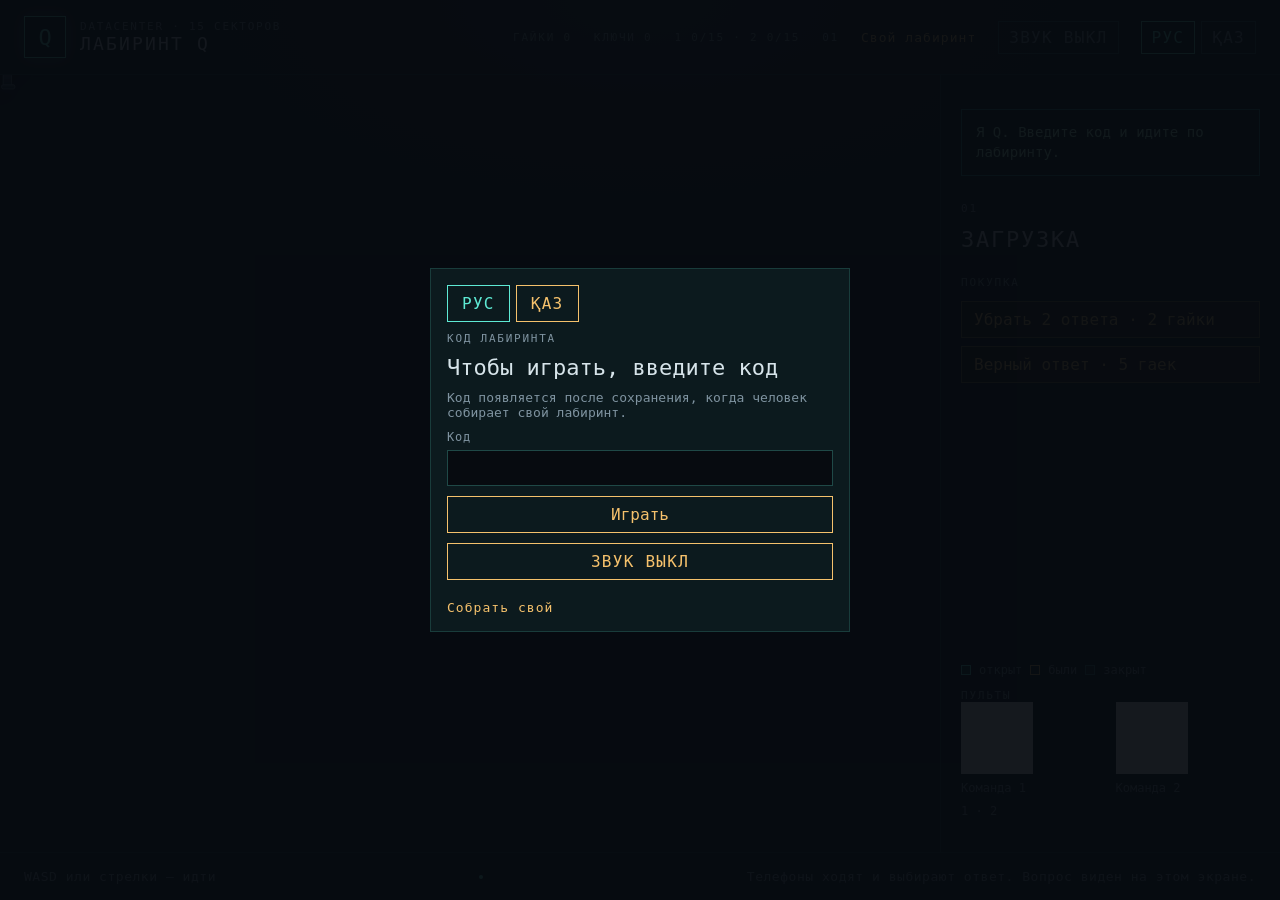
<file: index.html>
<!DOCTYPE html>
<html lang="ru">
  <head>
    <meta charset="UTF-8" />
    <meta name="viewport" content="width=device-width, initial-scale=1" />
    <title>Q — лабиринт</title>
    <link rel="stylesheet" href="style.css?v=27" />
  </head>
  <body data-title-key="titleGame">
    <form class="gate" id="gate">
      <section class="editor-card">
        <div class="lang-switch" role="group">
          <button type="button" data-lang="ru">РУС</button>
          <button type="button" data-lang="kk">ҚАЗ</button>
        </div>
        <p class="room-kicker" data-i18n="gateKicker">КОД ЛАБИРИНТА</p>
        <h2 data-i18n="gateTitle">Чтобы играть, введите код</h2>
        <p class="note" data-i18n="gateLead">Код появляется после сохранения, когда человек собирает свой лабиринт.</p>
        <label>
          <span data-i18n="codeLabel">Код</span>
          <input id="game-code" autocomplete="off" maxlength="6" required />
        </label>
        <button type="submit" data-i18n="play">Играть</button>
        <button type="button" class="sound-btn" data-sound data-i18n="sound" aria-pressed="false">ЗВУК ВЫКЛ</button>
        <p class="note" id="gate-note"></p>
        <a class="enter-link" href="edit.html" data-i18n="buildOwn">Собрать свой</a>
      </section>
    </form>
    <button type="button" class="sound-gate" id="sound-gate" hidden>
      <span class="room-kicker" data-i18n="soundKicker">ЗВУК ВЫКЛЮЧЕН</span>
      <span data-i18n="soundBanner">Нажмите, чтобы включить звук</span>
    </button>
    <header class="topbar">
      <div class="brand">
        <span class="brand-mark">Q</span>
        <div>
          <p class="brand-kicker">DATACENTER · 15 СЕКТОРОВ</p>
          <h1>Лабиринт Q</h1>
        </div>
      </div>
      <div class="meters">
        <p class="status" id="purse">ГАЙКИ 0</p>
        <p class="status" id="key-label">КЛЮЧИ 0</p>
        <p class="status" id="progress">1 0/15 · 2 0/15</p>
        <p class="status" id="status">01</p>
        <a class="enter-link" href="edit.html" data-i18n="ownMaze">Свой лабиринт</a>
        <button type="button" class="sound-btn" data-sound data-i18n="sound" aria-pressed="false">ЗВУК ВЫКЛ</button>
        <div class="lang-switch" role="group">
          <button type="button" data-lang="ru">РУС</button>
          <button type="button" data-lang="kk">ҚАЗ</button>
        </div>
      </div>
    </header>

    <main class="layout">
      <section class="maze-wrap" id="maze-wrap">
        <p class="crash" id="crash" hidden>СБОЙ · Q СЛОМАН</p>
        <p class="dance" id="dance" hidden>Q ТАНЦУЕТ</p>
        <div class="maze-scale" id="maze-scale">
          <div class="maze" id="maze">
            <div class="robot" id="robot" aria-label="Робот Q">
              <div class="sprite" id="sprite">
                <div class="body">
                  <svg viewBox="0 0 180 260" role="img">
                    <defs>
                      <linearGradient id="metal" x1="0" y1="0" x2="0" y2="1">
                        <stop offset="0%" stop-color="#3a4658" />
                        <stop offset="55%" stop-color="#1c2633" />
                        <stop offset="100%" stop-color="#10161e" />
                      </linearGradient>
                      <linearGradient id="screen" x1="0" y1="0" x2="0" y2="1">
                        <stop offset="0%" stop-color="#07352c" />
                        <stop offset="100%" stop-color="#02110e" />
                      </linearGradient>
                      <filter id="glow" x="-40%" y="-40%" width="180%" height="180%">
                        <feGaussianBlur stdDeviation="2.2" result="blur" />
                        <feMerge>
                          <feMergeNode in="blur" />
                          <feMergeNode in="SourceGraphic" />
                        </feMerge>
                      </filter>
                    </defs>
                    <g class="antenna">
                      <line x1="90" y1="28" x2="90" y2="46" />
                      <circle class="antenna-light" cx="90" cy="20" r="7" />
                    </g>
                    <g class="head">
                      <rect x="42" y="46" width="96" height="78" rx="16" />
                      <rect class="face" x="54" y="58" width="72" height="52" rx="8" />
                      <g class="eyes" filter="url(#glow)">
                        <rect class="eye" x="68" y="74" width="14" height="8" rx="2" />
                        <rect class="eye" x="98" y="74" width="14" height="8" rx="2" />
                      </g>
                      <g class="face-q">
                        <circle cx="90" cy="86" r="7" />
                        <line x1="94" y1="91" x2="99" y2="97" />
                      </g>
                      <g class="crash-x">
                        <line x1="60" y1="66" x2="120" y2="104" />
                        <line x1="120" y1="66" x2="60" y2="104" />
                      </g>
                    </g>
                    <g class="torso">
                      <rect class="neck" x="78" y="116" width="24" height="24" rx="4" />
                      <rect x="50" y="132" width="80" height="72" rx="12" />
                      <g class="chest-q">
                        <circle cx="90" cy="166" r="13" />
                        <line x1="98" y1="175" x2="108" y2="186" />
                      </g>
                      <g class="leds">
                        <circle cx="68" cy="190" r="3" />
                        <circle cx="80" cy="190" r="3" />
                        <circle cx="92" cy="190" r="3" />
                      </g>
                    </g>
                    <g class="arm arm-l">
                      <rect x="24" y="138" width="22" height="58" rx="10" />
                      <rect class="hand" x="26" y="190" width="18" height="14" rx="6" />
                    </g>
                    <g class="arm arm-r">
                      <rect x="134" y="138" width="22" height="58" rx="10" />
                      <rect class="hand" x="136" y="190" width="18" height="14" rx="6" />
                    </g>
                    <g class="leg leg-l">
                      <rect x="62" y="204" width="20" height="36" rx="8" />
                      <rect class="foot" x="54" y="234" width="32" height="10" rx="4" />
                    </g>
                    <g class="leg leg-r">
                      <rect x="98" y="204" width="20" height="36" rx="8" />
                      <rect class="foot" x="94" y="234" width="32" height="10" rx="4" />
                    </g>
                  </svg>
                  <div class="shadow"></div>
                </div>
              </div>
            </div>
          </div>
        </div>
        <div class="fx" id="fx" aria-hidden="true"></div>
      </section>

      <aside class="console">
        <p class="bubble" id="bubble" data-i18n="bubbleIdle">Я Q. Введите код и идите по лабиринту.</p>
        <p class="room-kicker" id="room-kicker">01</p>
        <h2 id="room-title">Загрузка</h2>
        <p class="question" id="question"></p>
        <p class="room-kicker" data-i18n="shop">ПОКУПКА</p>
        <div class="shop">
          <button type="button" id="spend-cut" data-i18n="cut">Убрать 2 ответа · 2 гайки</button>
          <button type="button" id="spend-reveal" data-i18n="reveal">Верный ответ · 5 гаек</button>
        </div>
        <div class="answers" id="answers"></div>
        <p class="feedback" id="feedback"></p>
        <div class="rating" id="rating" hidden></div>
        <button type="button" id="restart" hidden data-i18n="restart">Сначала</button>
        <p class="legend"><span class="swatch swatch-clear"></span> <span data-i18n="legendOpen">открыт</span> <span class="swatch swatch-seen"></span> <span data-i18n="legendSeen">были</span> <span class="swatch"></span> <span data-i18n="legendClosed">закрыт</span></p>
        <div class="phones" id="phones">
          <p class="room-kicker" data-i18n="phones">ПУЛЬТЫ</p>
          <div class="phone-row">
            <div>
              <div class="qr" id="qr-1" aria-label="QR команды 1"></div>
              <p id="link-1" data-i18n="team1">Команда 1</p>
            </div>
            <div>
              <div class="qr" id="qr-2" aria-label="QR команды 2"></div>
              <p id="link-2" data-i18n="team2">Команда 2</p>
            </div>
          </div>
          <p class="phone-note" id="team-where">1 · 2</p>
        </div>
      </aside>
    </main>

    <footer class="hint">
      <span data-i18n="footerMove">WASD или стрелки — идти</span>
      <span class="dot"></span>
      <span data-i18n="footerPhones">Телефоны ходят и выбирают ответ. Вопрос виден на этом экране.</span>
    </footer>
    <script src="qrcode.min.js"></script>
    <script src="i18n.js?v=9"></script>
    <script src="questions.js?v=9"></script>
    <script src="pages-api.js?v=7"></script>
    <script src="q.js?v=36"></script>
  </body>
</html>
</file>
<file: style.css>
:root {
  --void: #070b10;
  --line: rgba(94, 234, 212, 0.16);
  --mint: #5eead4;
  --mint-dim: #1f8f80;
  --phosphor: #b6ffd8;
  --amber: #f5c16c;
  --text: #d7e4ea;
  --muted: #7f93a0;
  --wrong: #e07a7a;
}

* {
  box-sizing: border-box;
}

html,
body {
  margin: 0;
  height: 100%;
}

body {
  min-height: 100%;
  display: grid;
  grid-template-rows: auto minmax(0, 1fr) auto;
  background:
    radial-gradient(900px 420px at 50% 0%, rgba(94, 234, 212, 0.08), transparent 55%),
    var(--void);
  color: var(--text);
  font-family: "IBM Plex Mono", "SFMono-Regular", ui-monospace, Menlo, Consolas, monospace;
}

.topbar,
.hint {
  display: flex;
  align-items: center;
  justify-content: space-between;
  gap: 16px;
  padding: 16px 24px;
  border-bottom: 1px solid var(--line);
}

.hint {
  border-bottom: 0;
  border-top: 1px solid var(--line);
  color: var(--muted);
  font-size: 13px;
  letter-spacing: 0.04em;
}

.brand,
.meters {
  display: flex;
  align-items: center;
  gap: 14px;
}

.meters {
  gap: 22px;
}

.brand-mark {
  width: 42px;
  height: 42px;
  display: grid;
  place-items: center;
  border: 1px solid var(--mint);
  color: var(--mint);
  font-size: 22px;
  box-shadow: 0 0 18px rgba(94, 234, 212, 0.25);
}

.brand h1,
.brand p,
.status,
.room-kicker,
.question,
.feedback,
.legend {
  margin: 0;
}

.brand h1 {
  font-size: 18px;
  font-weight: 500;
  letter-spacing: 0.12em;
  text-transform: uppercase;
}

.brand-kicker,
.status,
.room-kicker {
  color: var(--muted);
  font-size: 11px;
  letter-spacing: 0.16em;
}

.layout {
  min-height: 0;
  display: grid;
  grid-template-columns: minmax(0, 1fr) 340px;
}

.maze-wrap {
  position: relative;
  min-height: 0;
  overflow: hidden;
}

.maze-wrap.is-broken {
  box-shadow: inset 0 0 90px rgba(255, 40, 40, 0.55);
}

.maze-scale {
  position: absolute;
  inset: 0;
}

.maze {
  position: absolute;
  left: 0;
  top: 0;
  transform-origin: top left;
  background:
    linear-gradient(rgba(94, 234, 212, 0.05) 1px, transparent 1px),
    linear-gradient(90deg, rgba(94, 234, 212, 0.05) 1px, transparent 1px),
    #080d12;
  background-size: 24px 24px, 24px 24px, auto;
  box-shadow: inset 0 0 0 1px rgba(94, 234, 212, 0.12);
}

.room,
.corridor {
  position: absolute;
  background: rgba(14, 28, 32, 0.96);
  border: 1px solid rgba(94, 234, 212, 0.22);
}

.corridor {
  background: #14181c;
  border-color: rgba(224, 122, 122, 0.55);
}

.corridor::after {
  content: "";
  position: absolute;
  background: #a24a4a;
}

.corridor.is-horizontal::after {
  top: 0;
  bottom: 0;
  left: 50%;
  width: 6px;
  transform: translateX(-50%);
}

.corridor.is-vertical::after {
  left: 0;
  right: 0;
  top: 50%;
  height: 6px;
  transform: translateY(-50%);
}

.corridor.is-open {
  background: rgba(14, 48, 44, 0.96);
  border-color: rgba(94, 234, 212, 0.55);
}

.corridor.is-open::after {
  display: none;
}

.corridor.is-half {
  border-color: rgba(245, 193, 108, 0.75);
}

.corridor.is-half::after {
  display: block;
  background: #f5c16c;
}

.crash {
  position: absolute;
  top: 16px;
  left: 50%;
  z-index: 6;
  margin: 0;
  padding: 10px 16px;
  transform: translateX(-50%);
  background: rgba(92, 14, 18, 0.94);
  border: 1px solid #ff5c5c;
  color: #ffd2d2;
  font-size: 20px;
  letter-spacing: 0.18em;
  box-shadow: 0 0 28px rgba(255, 40, 40, 0.55);
}

.crash[hidden] {
  display: none;
}

.room {
  display: flex;
  flex-direction: column;
  justify-content: space-between;
  padding: 8px;
}

.room.is-seen {
  border-color: rgba(245, 193, 108, 0.7);
}

.room.is-clear {
  background: rgba(16, 58, 50, 0.96);
  border-color: rgba(94, 234, 212, 0.45);
}

.room.is-current {
  border-color: var(--mint);
  box-shadow: inset 0 0 0 1px var(--mint), 0 0 16px rgba(94, 234, 212, 0.18);
}

.room-index,
.room-code {
  letter-spacing: 0.12em;
}

.room-index {
  color: var(--muted);
  font-size: 10px;
}

.room-code {
  color: var(--phosphor);
  font-size: 13px;
}

.console {
  min-height: 0;
  overflow: auto;
  display: flex;
  flex-direction: column;
  gap: 12px;
  padding: 20px;
  border-left: 1px solid var(--line);
  background: rgba(8, 14, 18, 0.72);
}

.console h2 {
  margin: 0;
  font-size: 22px;
  font-weight: 500;
  letter-spacing: 0.08em;
  text-transform: uppercase;
}

.bubble {
  padding: 12px 14px;
  background: rgba(8, 16, 18, 0.88);
  border: 1px solid var(--mint-dim);
  color: var(--phosphor);
  font-size: 14px;
  line-height: 1.45;
}

.question {
  line-height: 1.5;
}

.answers {
  display: grid;
  gap: 8px;
}

.answers button {
  text-align: left;
  padding: 10px 12px;
  background: #0e161c;
  color: var(--text);
  border: 1px solid rgba(94, 234, 212, 0.22);
  font: inherit;
  line-height: 1.4;
  cursor: pointer;
}

.answers button:hover:not(:disabled) {
  border-color: var(--mint);
}

.answers button.is-correct {
  border-color: var(--mint);
  color: var(--phosphor);
}

.answers button.is-wrong {
  border-color: var(--wrong);
  color: #ffd0d0;
}

.answers button:disabled {
  cursor: default;
}

.answers button.is-cut {
  opacity: 0.35;
  text-decoration: line-through;
}

.rating {
  display: grid;
  gap: 4px;
}

.rating p {
  margin: 0;
}

.rating .is-winner {
  color: var(--mint);
}

.shop {
  display: grid;
  gap: 8px;
}

.shop button {
  text-align: left;
  padding: 8px 12px;
  background: #1a140c;
  color: var(--amber);
  border: 1px solid rgba(245, 193, 108, 0.45);
  font: inherit;
  cursor: pointer;
}

.shop button:hover:not(:disabled) {
  border-color: var(--amber);
}

.shop button:disabled {
  opacity: 0.4;
  cursor: default;
}

.coin {
  position: absolute;
  z-index: 4;
  width: 16px;
  height: 16px;
  margin-left: -8px;
  margin-top: -8px;
  background: linear-gradient(145deg, #f4f7fb, #9aa3ad 48%, #5c656e);
  clip-path: polygon(50% 0%, 93% 25%, 93% 75%, 50% 100%, 7% 75%, 7% 25%);
  filter: drop-shadow(0 0 4px rgba(198, 214, 226, 0.75));
  pointer-events: none;
  animation: coin-bob 1.4s ease-in-out infinite;
}

.coin::after {
  content: "";
  position: absolute;
  left: 50%;
  top: 50%;
  width: 6px;
  height: 6px;
  margin: -3px 0 0 -3px;
  border-radius: 50%;
  background: #12171c;
  box-shadow: inset 0 0 0 1px #d7dee6;
}

.fx {
  position: absolute;
  inset: 0;
  z-index: 5;
  overflow: hidden;
  pointer-events: none;
}

.bit,
.drop {
  position: absolute;
  display: block;
  pointer-events: none;
}

.bit {
  top: -18px;
  border-radius: 1px;
  animation: confetti-fall 2.8s cubic-bezier(0.12, 0.55, 0.25, 1) forwards;
}

.drop {
  border-radius: 50%;
  background: radial-gradient(circle at 30% 28%, #8a7a48, #3a3424 42%, #12110d 74%);
  box-shadow: inset 0 0 0 1px rgba(214, 176, 78, 0.45);
  animation: oil-splash 0.7s cubic-bezier(0.05, 0.65, 0.2, 1) forwards;
}

@keyframes confetti-fall {
  0% {
    transform: translate(0, 0) rotate(0deg);
    opacity: 1;
  }
  100% {
    transform: translate(var(--dx), var(--dy)) rotate(var(--spin));
    opacity: 1;
  }
}

@keyframes oil-splash {
  0% {
    transform: translate(-50%, -50%) scale(0.2);
    opacity: 1;
  }
  65% {
    transform: translate(calc(-50% + var(--dx)), calc(-50% + var(--dy))) scale(1);
    opacity: 1;
  }
  100% {
    transform: translate(calc(-50% + var(--dx)), calc(-50% + var(--dy) + 18px)) scale(0.92);
    opacity: 0.92;
  }
}

.room.is-secret {
  background: rgba(28, 18, 42, 0.96);
  border-color: rgba(196, 160, 255, 0.75);
}

.key,
.chest {
  position: absolute;
  z-index: 4;
  pointer-events: none;
}

.key {
  z-index: 8;
  width: auto;
  height: auto;
  margin: 0;
  padding: 5px 8px;
  border-radius: 4px;
  background: #7ee0ff;
  color: #041016;
  font-size: 14px;
  letter-spacing: 0.14em;
  box-shadow: 0 0 16px rgba(126, 224, 255, 0.95);
  animation: key-pulse 0.9s ease-in-out infinite;
}

@keyframes key-pulse {
  50% {
    transform: scale(1.12);
  }
}

.key.is-taken,
.coin.is-taken {
  visibility: hidden;
}

.chest {
  width: 30px;
  height: 22px;
  margin-left: -15px;
  margin-top: -18px;
  border: 2px solid #f5c16c;
  border-radius: 3px 3px 4px 4px;
  background: linear-gradient(#e0a24a, #a86a22);
}

.chest::before {
  content: "";
  position: absolute;
  left: 2px;
  right: 2px;
  top: 0;
  height: 9px;
  border: 2px solid #f5c16c;
  border-radius: 4px 4px 0 0;
  background: #c9842a;
}

.chest.is-open::before {
  top: -11px;
  border-bottom: 0;
  transform: rotate(-18deg);
  transform-origin: 2px 9px;
}

.chest.is-locked::after {
  content: "";
  position: absolute;
  left: 50%;
  top: 6px;
  width: 8px;
  height: 8px;
  border: 2px solid #24180c;
  border-radius: 50%;
  transform: translateX(-50%);
}

.chest.is-open {
  background: linear-gradient(#ffe08a, #e0a24a);
  box-shadow: 0 0 14px rgba(245, 193, 108, 0.85);
}

.coin.is-taken {
  visibility: hidden;
}

@keyframes coin-bob {
  0%,
  100% {
    transform: translateY(0);
  }
  50% {
    transform: translateY(-3px);
  }
}

.room.is-coin {
  background: rgba(32, 24, 10, 0.94);
  border-color: rgba(245, 193, 108, 0.4);
}

.dance {
  position: absolute;
  top: 16px;
  left: 50%;
  z-index: 6;
  margin: 0;
  padding: 10px 16px;
  transform: translateX(-50%);
  background: rgba(12, 48, 40, 0.94);
  border: 1px solid var(--mint);
  color: var(--phosphor);
  font-size: 20px;
  letter-spacing: 0.18em;
  box-shadow: 0 0 28px rgba(94, 234, 212, 0.45);
}

.dance[hidden] {
  display: none;
}

#restart {
  padding: 10px 12px;
  background: transparent;
  color: var(--text);
  border: 1px solid var(--mint);
  font: inherit;
  cursor: pointer;
}

#restart[hidden] {
  display: none;
}

.robot.is-cheering .sprite,
.robot.is-dancing .sprite {
  perspective: 340px;
}

.robot.is-cheering .body,
.robot.is-dancing .body {
  transform-origin: 50% 100%;
  transform-style: preserve-3d;
  animation: groove-body 2s cubic-bezier(0.45, 0.05, 0.55, 0.95) 3 forwards;
}

.robot.is-dancing .body {
  animation: show-body 6s linear infinite;
}

.robot.is-cheering .shadow,
.robot.is-dancing .shadow {
  animation: groove-shadow 2s cubic-bezier(0.45, 0.05, 0.55, 0.95) 3 forwards;
}

.robot.is-dancing .shadow {
  animation: show-shadow 6s linear infinite;
}

.robot.is-cheering .antenna,
.robot.is-dancing .antenna,
.robot.is-cheering .head,
.robot.is-dancing .head,
.robot.is-cheering .torso,
.robot.is-dancing .torso,
.robot.is-cheering .arm,
.robot.is-dancing .arm,
.robot.is-cheering .leg,
.robot.is-dancing .leg,
.robot.is-cheering .hand,
.robot.is-dancing .hand {
  transform-box: fill-box;
  transform-origin: center top;
}

.robot.is-cheering .head,
.robot.is-dancing .head,
.robot.is-cheering .torso,
.robot.is-dancing .torso {
  transform-origin: center bottom;
}

.robot.is-cheering .antenna,
.robot.is-dancing .antenna {
  animation: groove-antenna 2s cubic-bezier(0.45, 0.05, 0.55, 0.95) 3 forwards;
}

.robot.is-dancing .antenna {
  animation: show-antenna 6s linear infinite;
}

.robot.is-cheering .head,
.robot.is-dancing .head {
  animation: groove-head 2s cubic-bezier(0.45, 0.05, 0.55, 0.95) 3 forwards;
}

.robot.is-dancing .head {
  animation: show-head 6s linear infinite;
}

.robot.is-cheering .torso,
.robot.is-dancing .torso {
  animation: groove-torso 2s cubic-bezier(0.45, 0.05, 0.55, 0.95) 3 forwards;
}

.robot.is-dancing .torso {
  animation: show-torso 6s linear infinite;
}

.robot.is-cheering .arm-r,
.robot.is-dancing .arm-r {
  animation: groove-arm-r 2s cubic-bezier(0.45, 0.05, 0.55, 0.95) 3 forwards;
}

.robot.is-dancing .arm-r {
  animation: show-arm-r 6s linear infinite;
}

.robot.is-cheering .arm-l,
.robot.is-dancing .arm-l {
  animation: groove-arm-l 2s cubic-bezier(0.45, 0.05, 0.55, 0.95) 3 forwards;
}

.robot.is-dancing .arm-l {
  animation: show-arm-l 6s linear infinite;
}

.robot.is-cheering .arm-r .hand,
.robot.is-dancing .arm-r .hand {
  transform-origin: center center;
  animation: groove-hand-r 2s cubic-bezier(0.45, 0.05, 0.55, 0.95) 3 forwards;
}

.robot.is-dancing .arm-r .hand {
  animation: show-hand-r 6s linear infinite;
}

.robot.is-cheering .arm-l .hand,
.robot.is-dancing .arm-l .hand {
  transform-origin: center center;
  animation: groove-hand-l 2s cubic-bezier(0.45, 0.05, 0.55, 0.95) 3 forwards;
}

.robot.is-dancing .arm-l .hand {
  animation: show-hand-l 6s linear infinite;
}

.robot.is-cheering .leg-l,
.robot.is-dancing .leg-l {
  animation: groove-leg-l 2s cubic-bezier(0.45, 0.05, 0.55, 0.95) 3 forwards;
}

.robot.is-dancing .leg-l {
  animation: show-leg-l 6s linear infinite;
}

.robot.is-cheering .leg-r,
.robot.is-dancing .leg-r {
  animation: groove-leg-r 2s cubic-bezier(0.45, 0.05, 0.55, 0.95) 3 forwards;
}

.robot.is-dancing .leg-r {
  animation: show-leg-r 6s linear infinite;
}

@keyframes groove-body {
  0% { transform: none; }
  8% { transform: rotate(-6deg) scaleY(0.96); }
  24% { transform: rotate(-6deg) scaleY(0.97); }
  30% { transform: rotate(0deg) scaleY(0.99); }
  38% { transform: rotate(6deg) scaleY(0.96); }
  48% { transform: rotate(4deg) scaleY(0.98); }
  54%,
  74% { transform: translateY(10px) rotateX(10deg) scaleY(0.97); }
  80% { transform: scaleY(0.95); }
  86% { transform: scaleY(1); }
  92% { transform: scaleY(0.95); }
  100% { transform: none; }
}

@keyframes groove-shadow {
  0%,
  100% { transform: scaleX(1); opacity: 0.55; }
  8%,
  24% { transform: translateX(-3px) scaleX(0.82); opacity: 0.7; }
  38%,
  48% { transform: translateX(3px) scaleX(0.82); opacity: 0.7; }
  54%,
  74% { transform: scaleX(1.12); opacity: 0.4; }
  80%,
  92% { transform: scaleX(0.78); opacity: 0.65; }
}

@keyframes groove-antenna {
  0%,
  100% { transform: rotate(0deg); }
  2%,
  20% { transform: rotate(-16deg); }
  28%,
  44% { transform: rotate(14deg); }
  52%,
  74% { transform: rotate(0deg) translateY(2px); }
  80%,
  92% { transform: rotate(-4deg); }
  86% { transform: rotate(0deg); }
}

@keyframes groove-head {
  0%,
  100% { transform: rotate(0deg); }
  6%,
  18% { transform: rotate(-12deg); }
  32%,
  46% { transform: rotate(12deg); }
  54%,
  74% { transform: translateY(6px) scale(1.05); }
  80%,
  92% { transform: rotate(-3deg); }
  86% { transform: rotate(0deg); }
}

@keyframes groove-torso {
  0%,
  100% { transform: none; }
  14%,
  24% { transform: rotate(-7deg); }
  40%,
  48% { transform: rotate(7deg); }
  58%,
  74% { transform: rotateX(10deg); }
}

@keyframes groove-arm-r {
  0%,
  46%,
  100% { transform: rotate(0deg); }
  22%,
  30% { transform: rotate(-90deg); }
}

@keyframes groove-hand-r {
  0%,
  16%,
  40%,
  100% { transform: rotate(0deg); }
  28% { transform: rotate(-22deg); }
}

@keyframes groove-arm-l {
  0%,
  28%,
  62%,
  100% { transform: rotate(0deg); }
  38% { transform: rotate(42deg); }
  48% { transform: rotate(-58deg); }
}

@keyframes groove-hand-l {
  0%,
  34%,
  62%,
  100% { transform: rotate(0deg); }
  46% { transform: rotate(26deg); }
  54% { transform: rotate(-16deg); }
}

@keyframes groove-leg-l {
  0%,
  34%,
  54%,
  74%,
  86%,
  100% { transform: none; }
  8%,
  24% { transform: rotate(5deg); }
  42%,
  48% { transform: translateY(-16px) rotate(14deg); }
  80%,
  92% { transform: rotate(5deg); }
}

@keyframes groove-leg-r {
  0%,
  8%,
  54%,
  74%,
  86%,
  100% { transform: none; }
  20%,
  28% { transform: translateY(-16px) rotate(-14deg); }
  38%,
  48% { transform: rotate(-5deg); }
  80%,
  92% { transform: rotate(-5deg); }
}

@keyframes show-body {
  0%,
  26%,
  33% { transform: none; }
  28%,
  31.5% { transform: scaleY(0.96); }
  40%,
  58% { transform: scaleY(0.97); }
  48%,
  66% { transform: none; }
  68.7% { transform: rotate(-6deg) scaleY(0.96); }
  74% { transform: rotate(-6deg) scaleY(0.97); }
  76% { transform: none; }
  78.2% { transform: rotate(6deg) scaleY(0.96); }
  83% { transform: rotate(4deg) scaleY(0.98); }
  84.5%,
  91% { transform: translateY(10px) rotateX(10deg) scaleY(0.97); }
  93.2%,
  97.3% { transform: scaleY(0.95); }
  95.2%,
  100% { transform: none; }
}

@keyframes show-shadow {
  0%,
  33%,
  100% { transform: scaleX(1); opacity: 0.55; }
  28%,
  31.5%,
  40%,
  58% { transform: scaleX(0.86); opacity: 0.65; }
  68.7%,
  74% { transform: translateX(-3px) scaleX(0.82); opacity: 0.7; }
  78.2%,
  83% { transform: translateX(3px) scaleX(0.82); opacity: 0.7; }
  84.5%,
  91% { transform: scaleX(1.12); opacity: 0.4; }
  93.2%,
  97.3% { transform: scaleX(0.78); }
}

@keyframes show-antenna {
  0%,
  5%,
  33% { transform: rotate(0deg); animation-timing-function: cubic-bezier(0.2, 0.9, 0.2, 1); }
  2% { transform: rotate(-18deg); }
  37% { transform: rotate(-12deg); }
  48% { transform: rotate(0deg); }
  54% { transform: rotate(10deg); }
  66% { transform: rotate(0deg); }
  67.5%,
  73% { transform: rotate(-16deg); }
  76%,
  82% { transform: rotate(14deg); }
  84.5%,
  91% { transform: translateY(2px); }
  93.2%,
  97.3% { transform: rotate(-4deg); }
  95.2%,
  100% { transform: rotate(0deg); }
}

@keyframes show-head {
  0%,
  7%,
  33% { transform: rotate(0deg); }
  4%,
  6% { transform: rotate(-14deg); }
  36%,
  44% { transform: rotate(-10deg); }
  52% { transform: rotate(0deg); }
  55%,
  62% { transform: rotate(9deg); }
  66% { transform: rotate(0deg); }
  68%,
  72% { transform: rotate(-12deg); }
  77%,
  81.5% { transform: rotate(12deg); }
  84.5%,
  91% { transform: translateY(6px) scale(1.05); }
  93.2%,
  97.3% { transform: rotate(-3deg); }
  95.2%,
  100% { transform: rotate(0deg); }
}

@keyframes show-torso {
  0%,
  8%,
  14%,
  33%,
  100% { transform: none; }
  10%,
  12% { transform: rotate(-9deg); }
  40%,
  48% { transform: rotate(-6deg); }
  56%,
  64% { transform: rotate(5deg); }
  71%,
  74.5% { transform: rotate(-7deg); }
  79.5%,
  82.5% { transform: rotate(7deg); }
  86%,
  91% { transform: rotateX(10deg); }
}

@keyframes show-arm-r {
  0%,
  12%,
  18%,
  66%,
  82%,
  100% { transform: rotate(0deg); animation-timing-function: cubic-bezier(0.2, 0.85, 0.2, 1); }
  14%,
  16% { transform: rotate(-70deg); }
  44%,
  50% { transform: rotate(-28deg); }
  73.5%,
  76% { transform: rotate(-90deg); }
}

@keyframes show-hand-r {
  0%,
  15%,
  20%,
  100% { transform: rotate(0deg); }
  17% { transform: rotate(-24deg); }
  75.5% { transform: rotate(-22deg); }
  80% { transform: rotate(0deg); }
}

@keyframes show-arm-l {
  0%,
  20%,
  26%,
  66%,
  76%,
  88%,
  100% { transform: rotate(0deg); animation-timing-function: cubic-bezier(0.2, 0.85, 0.2, 1); }
  22%,
  24% { transform: rotate(64deg); }
  46%,
  54% { transform: rotate(24deg); }
  79% { transform: rotate(42deg); }
  82.5% { transform: rotate(-58deg); }
}

@keyframes show-hand-l {
  0%,
  23%,
  28%,
  100% { transform: rotate(0deg); }
  25% { transform: rotate(20deg); }
  81.5% { transform: rotate(26deg); }
  85% { transform: rotate(-16deg); }
  88% { transform: rotate(0deg); }
}

@keyframes show-leg-l {
  0%,
  33%,
  66%,
  78%,
  85%,
  91%,
  95%,
  100% { transform: none; }
  28%,
  31.5%,
  40%,
  58% { transform: rotate(4deg); }
  68.7%,
  74% { transform: rotate(5deg); }
  80%,
  82.5% { transform: translateY(-16px) rotate(14deg); }
  93.2%,
  97.3% { transform: rotate(5deg); }
}

@keyframes show-leg-r {
  0%,
  33%,
  66%,
  69%,
  85%,
  91%,
  95%,
  100% { transform: none; }
  28%,
  31.5%,
  40%,
  58% { transform: rotate(-4deg); }
  73%,
  76% { transform: translateY(-16px) rotate(-14deg); }
  79%,
  83% { transform: rotate(-5deg); }
  93.2%,
  97.3% { transform: rotate(-5deg); }
}

.feedback {
  min-height: 2.8em;
  color: var(--amber);
  font-size: 13px;
  line-height: 1.45;
}

.legend {
  margin-top: auto;
  color: var(--muted);
  font-size: 12px;
  display: flex;
  align-items: center;
  gap: 8px;
}

.swatch {
  width: 10px;
  height: 10px;
  border: 1px solid rgba(94, 234, 212, 0.45);
  background: rgba(14, 28, 32, 0.96);
}

.swatch-clear {
  background: rgba(16, 58, 50, 0.96);
  border-color: var(--mint);
}

.swatch-seen {
  border-color: var(--amber);
}

.dot {
  width: 4px;
  height: 4px;
  border-radius: 50%;
  background: var(--mint);
}

.robot.is-broken {
  animation: slump 0.85s ease-in forwards;
}

.robot.is-broken .body,
.robot.is-broken .shadow {
  animation: none;
}

.robot.is-broken .antenna,
.robot.is-broken .head,
.robot.is-broken .arm,
.robot.is-broken .leg {
  transform-box: fill-box;
  transform-origin: center top;
}

.robot.is-broken .antenna {
  animation: part-fall 0.4s ease-in forwards;
}

.robot.is-broken .head {
  animation: part-fall 0.75s 0.12s ease-in forwards;
}

.robot.is-broken .arm-l,
.robot.is-broken .leg-l {
  animation: part-left 0.65s 0.08s ease-in forwards;
}

.robot.is-broken .arm-r,
.robot.is-broken .leg-r {
  animation: part-right 0.65s 0.08s ease-in forwards;
}

.robot.is-broken .antenna-light,
.robot.is-broken .leds circle {
  fill: #ff4d4d;
}

.robot.is-broken .chest-q {
  stroke: #ff4d4d;
}

.robot.is-broken .antenna line {
  stroke: #ff4d4d;
}

.robot.is-broken .eye {
  opacity: 0;
}

.crash-x {
  opacity: 0;
}

.crash-x line {
  stroke: #ff4d4d;
  stroke-width: 5;
  stroke-linecap: round;
}

.robot.is-broken .crash-x {
  opacity: 1;
}

.robot {
  position: absolute;
  z-index: 6;
  width: 74px;
  transform: translate(-50%, -78%);
  pointer-events: none;
  filter: drop-shadow(0 8px 8px rgba(0, 0, 0, 0.45));
}

.robot::before {
  content: "1";
  position: absolute;
  left: 50%;
  top: -6px;
  z-index: 2;
  transform: translateX(-50%);
  color: var(--phosphor);
  font-size: 11px;
  letter-spacing: 0.08em;
}

.robot-b {
  z-index: 5;
}

.robot-b::before {
  content: "2";
  color: var(--amber);
}

.robot-b .face {
  fill: #2a1c08;
  stroke: var(--amber);
}

.robot-b .chest-q,
.robot-b .antenna line {
  stroke: var(--amber);
}

.robot-b .eye,
.robot-b .leds circle {
  fill: #ffd27a;
}

.body {
  animation: bob 2.6s ease-in-out infinite;
}

.robot svg {
  display: block;
  width: 100%;
  height: auto;
  overflow: visible;
}

.antenna line {
  stroke: var(--mint);
  stroke-width: 3;
}

.antenna-light {
  fill: var(--amber);
  filter: url(#glow);
  animation: pulse 1.4s ease-in-out infinite;
}

.head rect,
.torso > rect,
.arm rect,
.leg rect {
  fill: url(#metal);
  stroke: #6d7c8d;
  stroke-width: 1.5;
}

.neck {
  stroke: none;
}

.face {
  fill: url(#screen);
  stroke: var(--mint-dim);
}

.eye {
  fill: var(--phosphor);
  transform-box: fill-box;
  transform-origin: center;
  animation: blink 4.2s infinite;
}

.face-q {
  fill: none;
  stroke: rgba(182, 255, 216, 0.6);
  stroke-width: 2;
  stroke-linecap: round;
}

.chest-q {
  fill: none;
  stroke: var(--mint);
  stroke-width: 3.5;
  stroke-linecap: round;
}

.leds circle {
  fill: var(--mint);
}

.leds circle:nth-child(2) {
  fill: var(--amber);
}

.hand,
.foot {
  fill: #0e151c;
}

.shadow {
  width: 24px;
  height: 6px;
  margin: -2px auto 0;
  border-radius: 50%;
  background: rgba(0, 0, 0, 0.45);
  filter: blur(1px);
  animation: shadow 2.6s ease-in-out infinite;
}

.robot.walking .body,
.robot.walking .shadow {
  animation: none;
}

.robot.walking .arm-l {
  transform-origin: 35px 142px;
  animation: swing-l 0.36s ease-in-out infinite;
}

.robot.walking .arm-r {
  transform-origin: 145px 142px;
  animation: swing-r 0.36s ease-in-out infinite;
}

.robot.walking .leg-l {
  transform-origin: 72px 206px;
  animation: step-l 0.36s ease-in-out infinite;
}

.robot.walking .leg-r {
  transform-origin: 108px 206px;
  animation: step-r 0.36s ease-in-out infinite;
}

@keyframes shake {
  0% {
    transform: translate(0, 0) rotate(-6deg);
  }
  25% {
    transform: translate(3px, -2px) rotate(6deg);
  }
  50% {
    transform: translate(-3px, 1px) rotate(-4deg);
  }
  75% {
    transform: translate(2px, 2px) rotate(5deg);
  }
  100% {
    transform: translate(0, 0) rotate(-6deg);
  }
}

@keyframes slump {
  0% {
    transform: translate(-50%, -78%) rotate(0deg);
  }
  18% {
    transform: translate(-50%, -78%) rotate(-14deg);
  }
  36% {
    transform: translate(-50%, -76%) rotate(16deg);
  }
  100% {
    transform: translate(-50%, -58%) rotate(34deg);
  }
}

@keyframes part-fall {
  to {
    transform: translateY(28px) rotate(26deg);
  }
}

@keyframes part-left {
  to {
    transform: translate(-12px, 24px) rotate(-58deg);
  }
}

@keyframes part-right {
  to {
    transform: translate(12px, 24px) rotate(58deg);
  }
}

@keyframes bob {
  0%,
  100% {
    transform: translateY(0);
  }
  50% {
    transform: translateY(-4px);
  }
}

@keyframes shadow {
  0%,
  100% {
    transform: scaleX(1);
    opacity: 0.55;
  }
  50% {
    transform: scaleX(0.82);
    opacity: 0.35;
  }
}

@keyframes pulse {
  0%,
  100% {
    opacity: 0.55;
  }
  50% {
    opacity: 1;
  }
}

@keyframes blink {
  0%,
  46%,
  52%,
  100% {
    transform: scaleY(1);
  }
  49% {
    transform: scaleY(0.12);
  }
}

@keyframes swing-l {
  0%,
  100% {
    transform: rotate(16deg);
  }
  50% {
    transform: rotate(-16deg);
  }
}

@keyframes swing-r {
  0%,
  100% {
    transform: rotate(-16deg);
  }
  50% {
    transform: rotate(16deg);
  }
}

@keyframes step-l {
  0%,
  100% {
    transform: translateY(0) rotate(8deg);
  }
  50% {
    transform: translateY(-8px) rotate(-6deg);
  }
}

@keyframes step-r {
  0%,
  100% {
    transform: translateY(-8px) rotate(-6deg);
  }
  50% {
    transform: translateY(0) rotate(8deg);
  }
}

.phones {
  margin-bottom: 12px;
}

.phone-row {
  display: grid;
  grid-template-columns: 1fr 1fr;
  gap: 10px;
}

.phone-row p,
.phone-note {
  margin: 6px 0 0;
  color: var(--muted);
  font-size: 12px;
  line-height: 1.4;
}

.phones .qr {
  width: 72px;
  height: 72px;
  padding: 4px;
}

.phones.is-ready .qr {
  display: none;
}

.lobby {
  position: fixed;
  inset: 0;
  z-index: 20;
  display: grid;
  place-items: center;
  padding: 24px;
  background: rgba(7, 11, 16, 0.88);
}

.lobby[hidden] {
  display: none;
}

.lobby-card {
  width: min(720px, 100%);
  padding: 22px;
  background: #10161c;
  border: 1px solid rgba(94, 234, 212, 0.4);
  box-shadow: 0 0 32px rgba(94, 234, 212, 0.15);
}

.lobby-card h2 {
  margin: 4px 0 16px;
  font-size: 28px;
  letter-spacing: 0.08em;
}

.lobby-grid {
  display: grid;
  grid-template-columns: 180px 1fr;
  gap: 18px;
  align-items: center;
}

.qr {
  width: 180px;
  height: 180px;
  padding: 8px;
  background: #fff;
}

.qr svg {
  display: block;
  width: 100%;
  height: 100%;
}

.lobby-copy p {
  margin: 0 0 14px;
  color: var(--muted);
  line-height: 1.45;
}

.lobby-copy button {
  display: block;
  width: 100%;
  margin-top: 8px;
  padding: 10px 12px;
  text-align: left;
  color: var(--text);
  background: transparent;
  border: 1px solid var(--line);
  font: inherit;
  cursor: pointer;
}

.lobby-copy button.is-in {
  border-color: var(--mint);
  color: var(--phosphor);
}

#start-pair:not(:disabled) {
  border-color: var(--amber);
  color: var(--amber);
}

#start-pair:disabled {
  opacity: 0.4;
  cursor: default;
}

@media (max-width: 900px) {
  body {
    height: auto;
    overflow: auto;
  }

  .layout {
    grid-template-columns: 1fr;
    grid-template-rows: 250px auto;
  }

  .maze-wrap {
    height: 250px;
  }

  .console {
    overflow: visible;
    border-left: 0;
    border-top: 1px solid var(--line);
    padding: 14px 16px;
  }

  .console h2 {
    font-size: 18px;
  }

  .answers button {
    padding: 8px 10px;
  }

  .topbar,
  .hint {
    padding: 12px 16px;
    flex-wrap: wrap;
  }

  .lobby-grid {
    grid-template-columns: 1fr;
  }
}

.enter-link {
  color: var(--amber);
  text-decoration: none;
  letter-spacing: 0.08em;
  font-size: 13px;
}

.lang-switch {
  display: flex;
  gap: 6px;
}

.lang-switch button {
  border: 1px solid rgba(94, 234, 212, 0.35);
  background: transparent;
  color: var(--muted);
  font: inherit;
  letter-spacing: 0.08em;
  padding: 6px 10px;
  cursor: pointer;
}

.lang-switch button.is-on {
  border-color: var(--mint);
  color: var(--mint);
}

.sound-btn {
  border: 1px solid rgba(94, 234, 212, 0.35);
  background: transparent;
  color: var(--muted);
  font: inherit;
  letter-spacing: 0.08em;
  padding: 6px 10px;
  cursor: pointer;
}

.sound-btn.is-on {
  border-color: var(--mint);
  color: var(--mint);
}

.sound-gate {
  position: fixed;
  inset: 0;
  z-index: 80;
  display: grid;
  place-items: center;
  align-content: center;
  gap: 14px;
  padding: 24px;
  border: 0;
  background: rgba(7, 11, 16, 0.92);
  color: var(--mint);
  font: inherit;
  letter-spacing: 0.08em;
  cursor: pointer;
}

.sound-gate[hidden] {
  display: none;
}

.sound-gate span:last-child {
  font-size: 28px;
  line-height: 1.35;
}

.editor-page {
  display: block;
  min-height: 100%;
  overflow: auto;
}

.editor {
  width: min(860px, calc(100% - 32px));
  margin: 24px auto 48px;
  display: grid;
  gap: 16px;
}

.editor-card,
.quiz-card {
  border: 1px solid var(--line);
  background: rgba(14, 28, 32, 0.92);
  padding: 16px;
  display: grid;
  gap: 10px;
}

.card-head {
  display: flex;
  align-items: center;
  justify-content: space-between;
  gap: 12px;
}

.quiz-card .remove-room {
  border-color: var(--wrong);
  color: var(--wrong);
}

.editor-actions button:disabled,
.quiz-card .remove-room:disabled {
  opacity: 0.4;
  cursor: default;
}

.editor label,
.quiz-card label {
  display: grid;
  gap: 6px;
  color: var(--muted);
  font-size: 12px;
  letter-spacing: 0.06em;
}

.editor input,
.editor textarea {
  width: 100%;
  border: 1px solid rgba(94, 234, 212, 0.28);
  background: #070b10;
  color: var(--text);
  font: inherit;
  padding: 8px 10px;
}

.choice-row {
  display: grid;
  grid-template-columns: auto 1fr;
  gap: 8px;
  align-items: center;
}

.editor-actions,
.pass-row {
  display: flex;
  flex-wrap: wrap;
  gap: 10px;
  align-items: end;
}

.editor-actions button,
.pass-row button,
.login-card button {
  border: 1px solid var(--amber);
  background: transparent;
  color: var(--amber);
  font: inherit;
  padding: 8px 14px;
  cursor: pointer;
}

.editor .note {
  color: var(--muted);
  font-size: 13px;
}

.editor .note.is-ok {
  color: var(--mint);
}

.editor .note.is-bad,
.gate .note.is-bad {
  color: var(--wrong);
}

.play-code {
  margin: 0;
  padding: 14px 16px;
  border: 1px solid var(--mint);
  color: var(--muted);
  letter-spacing: 0.08em;
}

.play-code b {
  display: block;
  margin-top: 6px;
  color: var(--mint);
  font-size: 32px;
  letter-spacing: 0.28em;
}

.gate {
  position: fixed;
  inset: 0;
  z-index: 20;
  display: grid;
  place-items: center;
  padding: 24px;
  background: rgba(7, 11, 16, 0.94);
}

.gate[hidden] {
  display: none;
}

.gate .editor-card {
  width: min(420px, 100%);
}

.gate h2 {
  margin: 0;
  font-size: 22px;
  font-weight: 500;
}

.gate label {
  display: grid;
  gap: 6px;
  color: var(--muted);
  font-size: 12px;
  letter-spacing: 0.06em;
}

.gate input {
  width: 100%;
  border: 1px solid rgba(94, 234, 212, 0.28);
  background: #070b10;
  color: var(--text);
  font: inherit;
  letter-spacing: 0.22em;
  text-transform: uppercase;
  padding: 10px 12px;
}

.gate button {
  border: 1px solid var(--amber);
  background: transparent;
  color: var(--amber);
  font: inherit;
  padding: 8px 14px;
  cursor: pointer;
}

.gate .note {
  margin: 0;
  color: var(--muted);
  font-size: 13px;
}
</file>
